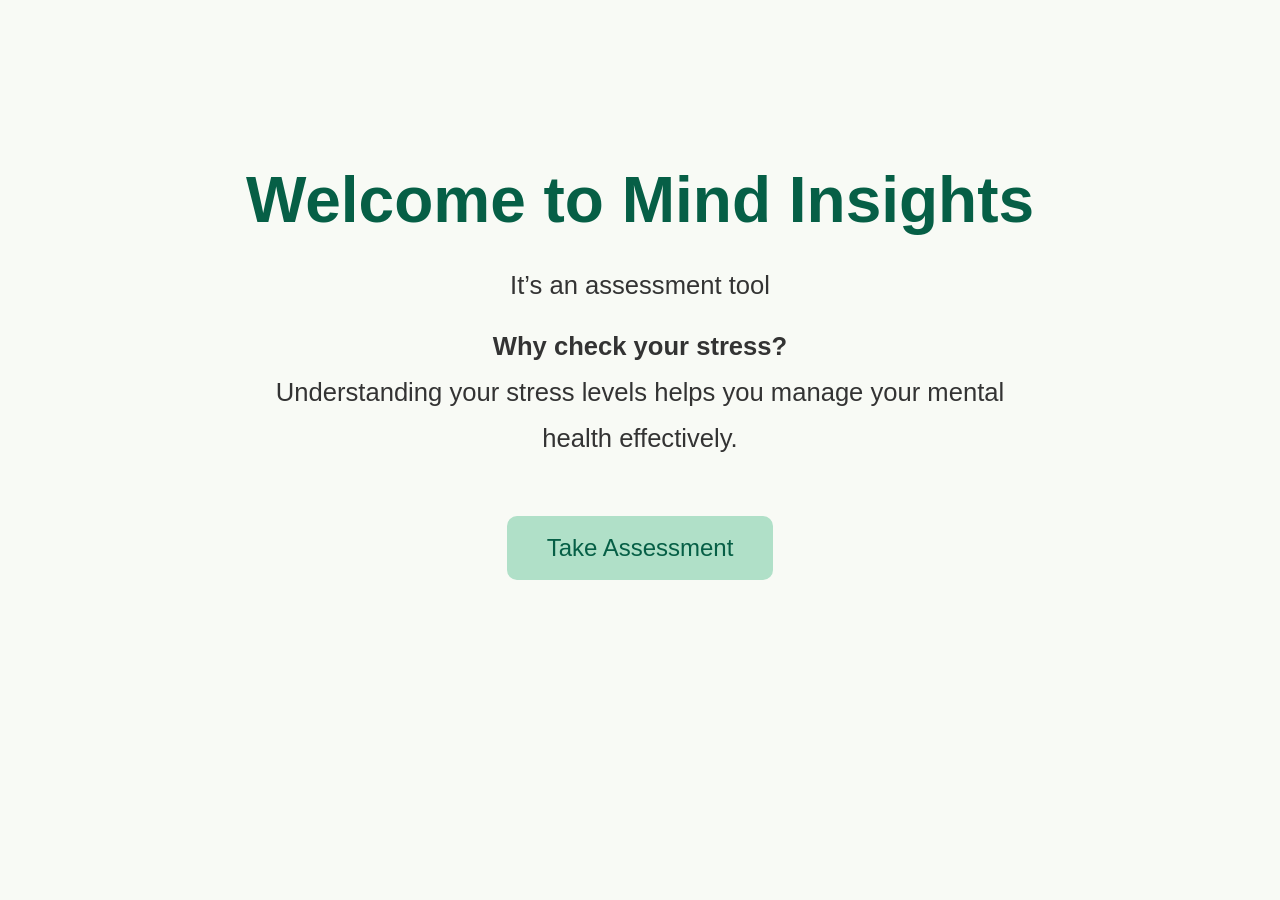
<file: index.html>
<!DOCTYPE html>
<html lang="en">
<head>
<meta charset="UTF-8">
<meta name="viewport" content="width=device-width, initial-scale=1.0">
<title>Mind Insights</title>
<style>
body {
  background:#f8faf5;
  font-family:sans-serif;
  margin:0;
  padding:0;
  color:#222;
  text-align:center;
}
.container {
  max-width:800px;
  margin:100px auto;
  padding:20px;
}

/* Headline */
h1 {
  color:#065f46;
  font-size:4rem;
  margin-bottom:25px;
}

/* Subtext */
p {
  font-size:1.6rem;
  margin:15px 0;
  color:#333;
  line-height:1.8;
}

/* Assessment Button */
#assessmentBtn {
  margin-top:40px;
  padding:18px 40px;
  font-size:1.5rem;
  border:none;
  border-radius:10px;
  cursor:pointer;
  background:#b0e0c8;
  color:#065f46;
  transition:0.2s;
}
#assessmentBtn:hover {
  background:#9dd4b0;
}

/* Responsive */
@media screen and (max-width:768px){
  h1 { font-size:2.8rem; }
  p { font-size:1.3rem; }
  #assessmentBtn { font-size:1.2rem; padding:15px 30px; }
}
</style>
</head>
<body>
<div class="container">
  <h1>Welcome to Mind Insights</h1>
  <p>It’s an assessment tool</p>
  <p><strong>Why check your stress?</strong><br>Understanding your stress levels helps you manage your mental health effectively.</p>
  <button id="assessmentBtn" onclick="window.location.href='assessment.html'">Take Assessment</button>
</div>
</body>
</html>
</file>
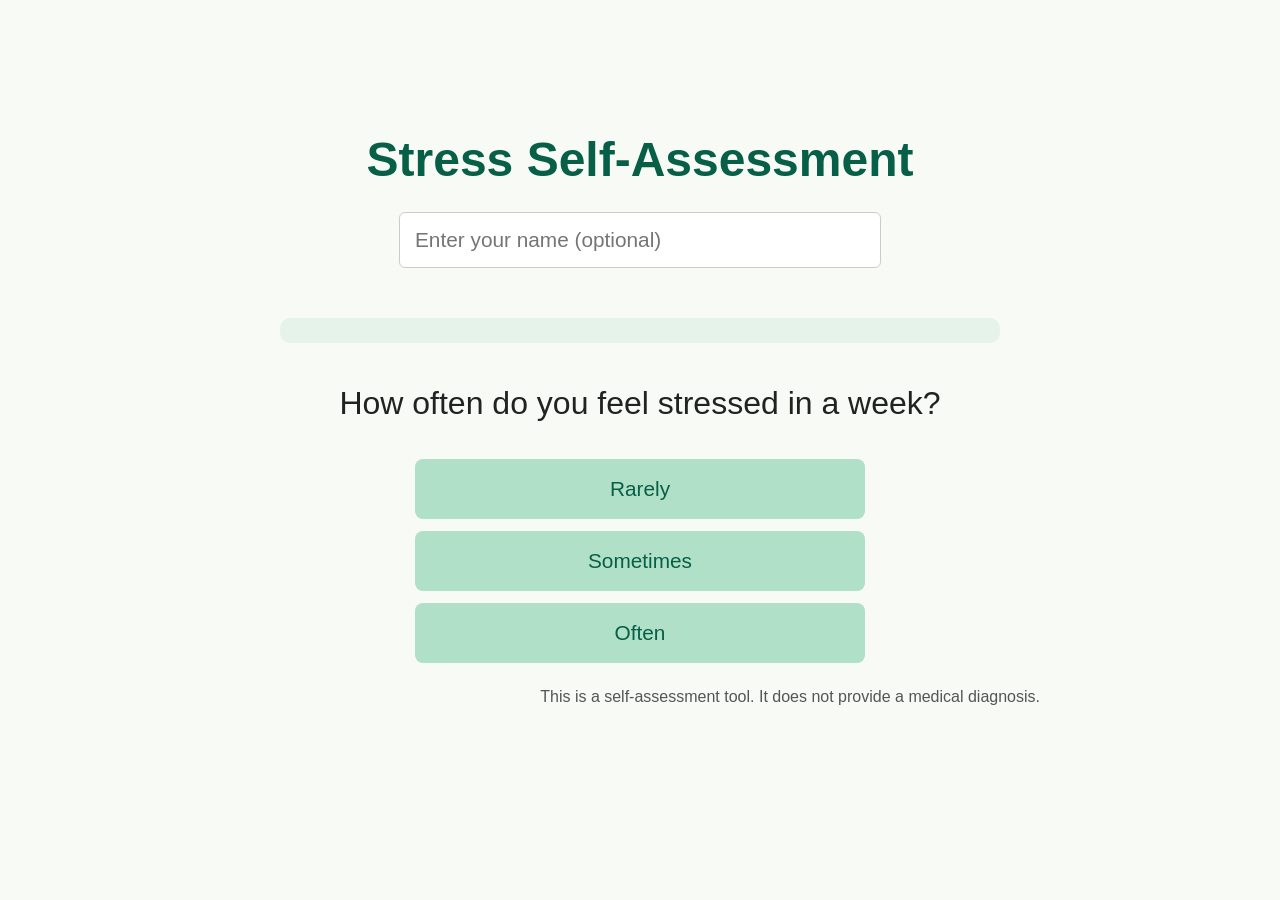
<file: assessment.html>
<!DOCTYPE html>
<html lang="en">
<head>
<meta charset="UTF-8">
<meta name="viewport" content="width=device-width, initial-scale=1.0">
<title>Stress Assessment</title>
<style>
body {
  background:#f8faf5;
  font-family:sans-serif;
  margin:0;
  padding:0;
  color:#222;
  text-align:center;
}
.container {
  max-width:800px;
  margin:80px auto;
  padding:20px;
}

/* Headline */
h1 {
  color:#065f46;
  font-size:3rem;
  margin-bottom:25px;
}

/* Name input */
input[type="text"] {
  width:80%;
  max-width:450px;
  padding:15px;
  margin-bottom:25px;
  font-size:1.3rem;
  border-radius:6px;
  border:1px solid #ccc;
}

/* Question */
#questionContainer {
  font-size:2rem;
  margin-bottom:30px;
  line-height:1.6;
  opacity:0;
  animation:fadeIn 0.5s forwards;
}

/* Options buttons */
.options button {
  display:block;
  width:90%;
  max-width:450px;
  padding:18px;
  margin:12px auto;
  font-size:1.3rem;
  border:none;
  border-radius:8px;
  cursor:pointer;
  background:#b0e0c8;
  color:#065f46;
  transition:0.2s;
  opacity:0;
  animation:fadeIn 0.5s forwards;
}
.options button:hover { background:#9dd4b0; }

/* Progress bar */
#progressContainer {
  width:90%;
  height:25px;
  background:#e6f3eb;
  border-radius:10px;
  margin:25px auto 35px auto;
  overflow:hidden;
}
#progressBar {
  height:100%;
  width:0%;
  border-radius:10px 0 0 10px;
  transition:width 0.6s ease, background 0.3s ease;
}

/* Tips */
#tips {
  margin-top:25px;
  text-align:left;
  font-size:1.2rem;
  line-height:1.8;
}

/* Disclaimer */
#disclaimer {
  font-size:1rem;
  color:#555;
  text-align:right;
  margin-top:20px;
}

/* Result buttons */
#resultButtons {
  margin-top:25px;
  display:none;
}
#resultButtons button {
  width:40%;
  max-width:200px;
  margin:10px;
  padding:15px;
  font-size:1.2rem;
  border:none;
  border-radius:6px;
  cursor:pointer;
  background:#b0e0c8;
  color:#065f46;
}

/* Animations */
@keyframes fadeIn { from {opacity:0; transform:translateY(10px);} to {opacity:1; transform:translateY(0);} }

/* Responsive */
@media screen and (max-width:768px){
  h1 { font-size:2.2rem; }
  #questionContainer { font-size:1.7rem; line-height:1.5; }
  .options button, #resultButtons button, input[type="text"] { font-size:1.1rem; padding:14px; width:95%; }
  #tips { font-size:1.05rem; line-height:1.6; }
  #disclaimer { font-size:0.95rem; }
}
</style>
</head>
<body>
<div class="container">
  <h1>Stress Self-Assessment</h1>
  <input type="text" id="nameInput" placeholder="Enter your name (optional)">
  <div id="progressContainer"><div id="progressBar"></div></div>
  <div id="questionContainer">Loading question...</div>
  <div class="options" id="optionsContainer"></div>
  <div id="tips"></div>
  <div id="disclaimer">This is a self-assessment tool. It does not provide a medical diagnosis.</div>
  <div id="resultButtons">
    <button id="reassessBtn">Re-assess</button>
    <button onclick="window.location.href='index.html'">Home</button>
  </div>
</div>

<script>
const questions = [
  { text:"How often do you feel stressed in a week?", options:["Rarely","Sometimes","Often"] },
  { text:"Do you find it hard to sleep due to stress?", options:["No","Occasionally","Yes"] },
  { text:"How often do you feel overwhelmed with tasks?", options:["Rarely","Sometimes","Often"] },
  { text:"Do you feel anxious about your studies/work?", options:["Not at all","Sometimes","Yes"] },
  { text:"Do you take breaks or relax during stressful days?", options:["Always","Sometimes","Rarely"] },
  { text:"Do you feel easily irritated or frustrated?", options:["No","Sometimes","Often"] },
  { text:"How often do you skip meals or eat irregularly due to stress?", options:["Rarely","Sometimes","Often"] },
  { text:"Do you engage in physical activity to relieve stress?", options:["Always","Sometimes","Never"] },
  { text:"Do you talk to friends/family about your stress?", options:["Yes","Sometimes","No"] },
  { text:"Do you feel your stress affects your concentration?", options:["Not at all","Sometimes","Yes"] }
];

let currentQuestion=0, score=0;

function showQuestion(){
  if(currentQuestion<questions.length){
    const q=questions[currentQuestion];
    const qc=document.getElementById('questionContainer'); qc.innerText=q.text; qc.style.opacity=0; qc.style.animation="fadeIn 0.5s forwards";
    const oc=document.getElementById('optionsContainer'); oc.innerHTML=''; oc.style.display='block';
    q.options.forEach((opt,idx)=>{
      const btn=document.createElement('button'); btn.innerText=opt; btn.onclick=()=>answer(idx);
      btn.style.opacity=0; btn.style.animation="fadeIn 0.5s forwards"; oc.appendChild(btn);
    });
    updateProgress();
  } else showFinalResult();
}

function answer(selected){ score+=selected; currentQuestion++; showQuestion(); }

function updateProgress(){
  const percent = (currentQuestion / questions.length) * 100;
  const pb = document.getElementById('progressBar');
  pb.style.width = percent + '%';
  const start = 180; const end = 60;
  const gVal = Math.floor(start - ((start - end)*(currentQuestion/questions.length)));
  pb.style.background = `linear-gradient(to right, rgb(${gVal},230,${gVal}), rgb(${gVal},180,${gVal}))`;
}

function showFinalResult(){
  document.getElementById('optionsContainer').style.display='none';
  const name=document.getElementById('nameInput').value||'User';
  const qc=document.getElementById('questionContainer'); 
  let displayScore=0;
  const interval=setInterval(()=>{
    if(displayScore<score){
      displayScore++;
      qc.innerText=`${name}, Your stress score is: ${displayScore}`;
    } else {
      clearInterval(interval);
      let stressLevel='', color='';
      if(score<=10){ stressLevel='Low Stress'; color='green'; }
      else if(score<=20){ stressLevel='Moderate Stress'; color='orange'; }
      else{ stressLevel='High Stress'; color='red'; }
      qc.innerHTML = `${name}, Your stress score is: <span style="color:${color}; font-weight:bold;">${score}</span> <br> Stress Level: <span style="color:${color}; font-weight:bold;">${stressLevel}</span>`;
      showTips(score);
    }
  },100);
  document.getElementById('progressBar').style.width='100%';
}

function showTips(finalScore){
  const tips=document.getElementById('tips'); tips.innerHTML='';
  if(finalScore<=10) tips.innerHTML="<h3>Low Stress Tips:</h3><p>Keep up your healthy routines and stay mindful of your workload.</p>";
  else if(finalScore<=20) tips.innerHTML="<h3>Moderate Stress Tips:</h3><p>Take short breaks, try relaxation techniques, and talk to friends/family.</p>";
  else tips.innerHTML="<h3>High Stress Tips:</h3><p>Consider professional guidance, regular exercise, and structured stress management.</p>";
  document.getElementById('resultButtons').style.display='block';
}

document.getElementById('reassessBtn').onclick=()=>{
  currentQuestion=0; score=0; document.getElementById('optionsContainer').style.display='block';
  document.getElementById('resultButtons').style.display='none';
  document.getElementById('tips').innerHTML='';
  showQuestion();
}

window.onload=showQuestion;
</script>
</body>
</html>
</file>
